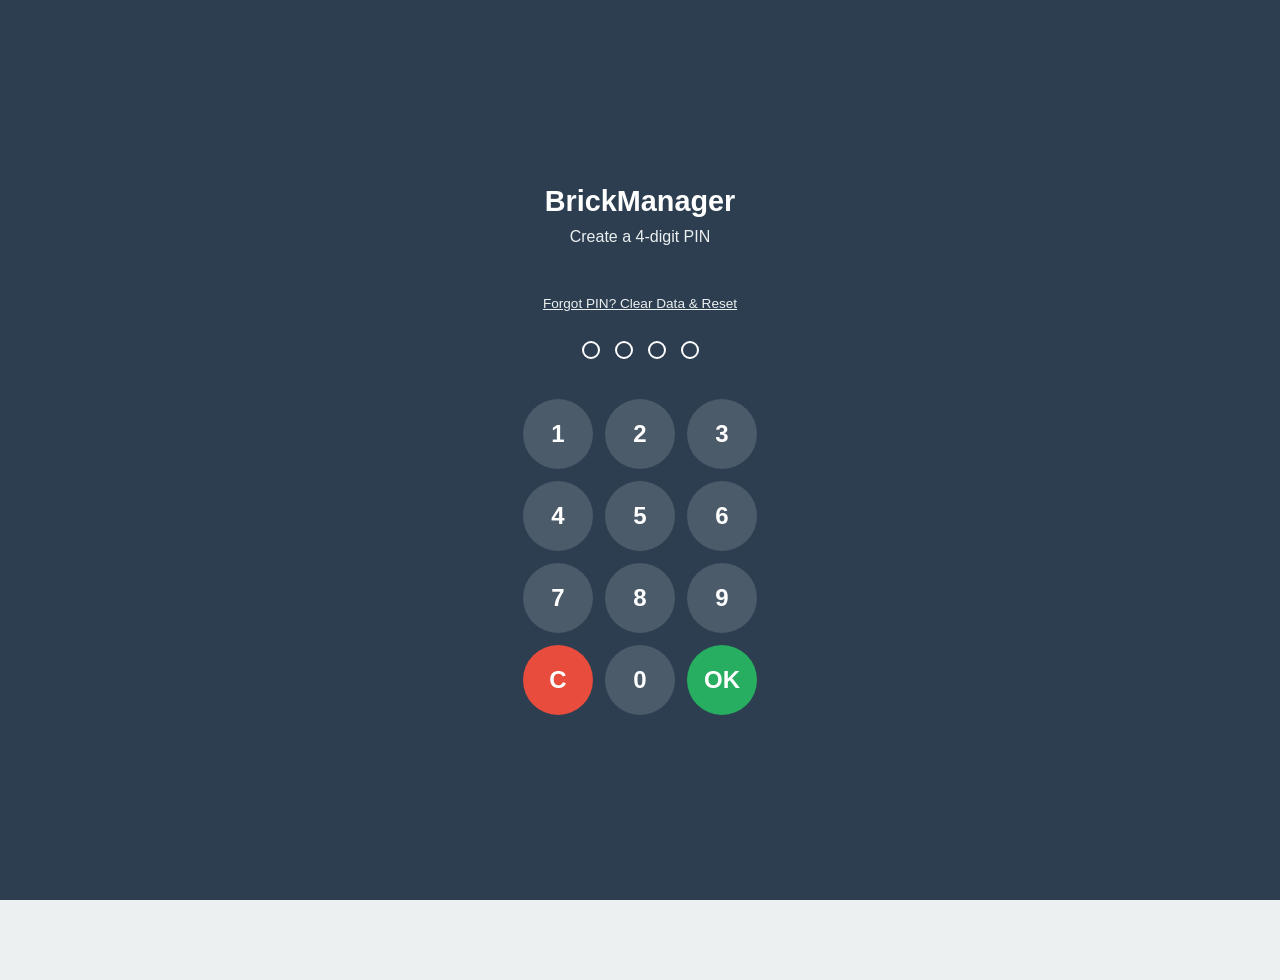
<file: index.html>
<!DOCTYPE html>
<html lang="en">
<head>
    <meta charset="UTF-8">
    <meta name="viewport" content="width=device-width, initial-scale=1.0">
    <title>BrickManager - Admin</title>
    <link rel="stylesheet" href="css/style.css">
    <link rel="manifest" href="manifest.json">
    <meta name="theme-color" content="#2c3e50">
    <meta name="apple-mobile-web-app-capable" content="yes">
</head>
<body>
    <div id="app">
        <!-- PIN Screen -->
        <div id="pin-screen" class="screen active">
            <div class="pin-container">
                <h1>BrickManager</h1>
                <p id="pin-message">Enter your PIN</p>
                <p class="forgot-pin" onclick="resetApp()">Forgot PIN? Clear Data & Reset</p>
                <div class="pin-dots">
                    <span class="dot"></span>
                    <span class="dot"></span>
                    <span class="dot"></span>
                    <span class="dot"></span>
                </div>
                <div class="pin-keypad">
                    <button class="key" onclick="handlePINKey('1')">1</button>
                    <button class="key" onclick="handlePINKey('2')">2</button>
                    <button class="key" onclick="handlePINKey('3')">3</button>
                    <button class="key" onclick="handlePINKey('4')">4</button>
                    <button class="key" onclick="handlePINKey('5')">5</button>
                    <button class="key" onclick="handlePINKey('6')">6</button>
                    <button class="key" onclick="handlePINKey('7')">7</button>
                    <button class="key" onclick="handlePINKey('8')">8</button>
                    <button class="key" onclick="handlePINKey('9')">9</button>
                    <button class="key clear" onclick="handlePINKey('clear')">C</button>
                    <button class="key" onclick="handlePINKey('0')">0</button>
                    <button class="key enter" onclick="handlePINKey('enter')">OK</button>
                </div>
            </div>
        </div>

        <!-- Main Dashboard -->
        <div id="dashboard-screen" class="screen">
            <header>
                <h1>BrickManager</h1>
                <button class="menu-btn" onclick="toggleMenu()">☰</button>
            </header>
            <div class="menu-dropdown" id="menu-dropdown">
                <button onclick="showSettings()">⚙️ Settings</button>
                <button onclick="exportData()">💾 Export Data</button>
                <button onclick="logout()">🚪 Logout</button>
            </div>

            <div class="dashboard-grid">
                <div class="stat-card" onclick="showAttendance()">
                    <h3>Workers Present</h3>
                    <p class="stat-number" id="workers-present">0</p>
                </div>
                <div class="stat-card" onclick="showCustomersDelivery()">
                    <h3>Pending Deliveries</h3>
                    <p class="stat-number" id="pending-deliveries">0</p>
                </div>
                <div class="stat-card" onclick="showCashReceived()">
                    <h3>Today's Cash</h3>
                    <p class="stat-number" id="cash-received">R0</p>
                </div>
                <div class="stat-card" onclick="showExpenses()">
                    <h3>Petty Cash</h3>
                    <p class="stat-number" id="petty-cash">R0</p>
                </div>
                <div class="stat-card" onclick="showBankBalance()">
                    <h3>Cash in Bank</h3>
                    <p class="stat-number" id="cash-in-bank">R0</p>
                </div>
            </div>
            
            <div class="pay-date-section">
                <label>Pay Day:</label>
                <input type="number" id="pay-date" min="1" max="31" value="25" style="width:60px;margin:0" onchange="updatePayDate()">
            </div>

            <div class="quick-actions">
                <h2>Quick Actions</h2>
                <div class="actions-grid">
                    <button class="action-btn" onclick="showAddWorker()">+ Worker</button>
                    <button class="action-btn" onclick="showAddCustomer()">+ Customer</button>
                    <button class="action-btn" onclick="showAttendance()">📅 Attendance</button>
                    <button class="action-btn" onclick="showExpenses()">💰 Expense</button>
                    <button class="action-btn" onclick="showReports()">📊 Reports</button>
                    <button class="action-btn" onclick="showCustomers()">👥 Customers</button>
                </div>
            </div>
        </div>

        <!-- Workers Screen -->
        <div id="workers-screen" class="screen">
            <header>
                <button class="back-btn" onclick="showDashboard()">← Back</button>
                <h1>Workers</h1>
                <button class="add-btn" onclick="showAddWorker()">+ Add</button>
            </header>
            <div class="content">
                <button class="secondary-btn" style="margin-bottom:15px" onclick="showAttendance()">View/Edit Attendance</button>
                <div id="workers-list" class="list"></div>
            </div>
        </div>

        <!-- Add/Edit Worker Modal -->
        <div id="worker-modal" class="modal">
            <div class="modal-content">
                <h2 id="worker-modal-title">Add Worker</h2>
                <input type="hidden" id="worker-id">
                <input type="text" id="worker-name" placeholder="Worker Name">
                <input type="text" id="worker-role" placeholder="Role (e.g., Mason, Driver)">
                <div class="modal-actions">
                    <button class="secondary-btn" onclick="closeModal('worker-modal')">Cancel</button>
                    <button class="primary-btn" onclick="saveWorker()">Save</button>
                </div>
            </div>
        </div>

        <!-- Attendance Screen -->
        <div id="attendance-screen" class="screen">
            <header>
                <button class="back-btn" onclick="showDashboard()">← Back</button>
                <h1>Attendance</h1>
            </header>
            <div class="content">
                <input type="date" id="attendance-date" onchange="loadAttendance()">
                <div id="attendance-list" class="list"></div>
                <button class="primary-btn full-width" onclick="saveAllAttendance()">Save Attendance</button>
            </div>
        </div>

        <!-- Customers Screen -->
        <div id="customers-screen" class="screen">
            <header>
                <button class="back-btn" onclick="showDashboard()">← Back</button>
                <h1>Customers</h1>
                <button class="add-btn" onclick="showAddCustomer()">+ Add</button>
            </header>
            <div class="content">
                <div class="search-section">
                    <input type="text" id="customer-search" placeholder="Search by name, date, or address..." oninput="loadCustomers()">
                    <select id="customer-filter" onchange="filterCustomers()">
                        <option value="all">All Customers</option>
                        <option value="delivery">Delivery Pending</option>
                        <option value="delivered">Delivery Done</option>
                    </select>
                </div>
                <div id="customers-list" class="list"></div>
            </div>
        </div>

        <!-- Add/Edit Customer Modal -->
        <div id="customer-modal" class="modal">
            <div class="modal-content">
                <h2 id="customer-modal-title">Add Customer</h2>
                <input type="hidden" id="customer-id">
                <input type="text" id="customer-name" placeholder="Customer Name">
                <select id="customer-product">
                    <option value="">Select Product</option>
                    <option value="Bricks">Bricks</option>
                    <option value="Fine Sand">Fine Sand</option>
                    <option value="Rough Sand">Rough Sand</option>
                    <option value="Quarry">Quarry</option>
                    <option value="TLB for Hire">TLB for Hire</option>
                </select>
                <input type="date" id="customer-payment-date" placeholder="Payment Date">
                <input type="number" id="customer-amount" placeholder="Amount">
                <div class="checkbox-group">
                    <label>
                        <input type="checkbox" id="customer-delivery" onchange="toggleDeliveryAddress()">
                        Needs Delivery
                    </label>
                </div>
                <input type="text" id="customer-address" placeholder="Delivery Address" style="display:none;">
                <div class="modal-actions">
                    <button class="secondary-btn" onclick="closeModal('customer-modal')">Cancel</button>
                    <button class="primary-btn" onclick="saveCustomer()">Save</button>
                </div>
            </div>
        </div>

        <!-- Expenses Screen -->
        <div id="expenses-screen" class="screen">
            <header>
                <button class="back-btn" onclick="showDashboard()">← Back</button>
                <h1>Petty Cash</h1>
                <button class="add-btn" onclick="showAddExpense()">+ Add</button>
            </header>
            <div class="content">
                <div class="balance-card">
                    <h3>Current Balance</h3>
                    <p class="balance-amount" id="expense-balance">$0</p>
                </div>
                <div id="expenses-list" class="list"></div>
            </div>
        </div>

        <!-- Add Expense Modal -->
        <div id="expense-modal" class="modal">
            <div class="modal-content">
                <h2>Record Expense</h2>
                <input type="text" id="expense-desc" placeholder="Description">
                <input type="number" id="expense-amount" placeholder="Amount">
                <input type="date" id="expense-date">
                <div class="modal-actions">
                    <button class="secondary-btn" onclick="closeModal('expense-modal')">Cancel</button>
                    <button class="primary-btn" onclick="saveExpense()">Save</button>
                </div>
            </div>
        </div>

        <!-- Reports Screen -->
        <div id="reports-screen" class="screen">
            <header>
                <button class="back-btn" onclick="showDashboard()">← Back</button>
                <h1>Reports</h1>
            </header>
            <div class="content">
                <div class="report-section">
                    <h3>Today's Cash Received</h3>
                    <p class="report-amount" id="today-sales">R0</p>
                </div>
                <div class="report-section">
                    <h3>Weekly Total Sales</h3>
                    <p class="report-amount" id="weekly-sales">R0</p>
                </div>
                <div class="report-section">
                    <h3>Monthly Total Sales</h3>
                    <p class="report-amount" id="monthly-sales">R0</p>
                </div>
                <div class="report-section">
                    <h3>Weekly Expenses</h3>
                    <p class="report-amount" id="weekly-expenses">R0</p>
                </div>
                <div class="report-section">
                    <h3>Monthly Expenses</h3>
                    <p class="report-amount" id="monthly-expenses">R0</p>
                </div>
                <div class="report-section">
                    <h3>Cash in Bank</h3>
                    <p class="report-amount" id="bank-balance">R0</p>
                </div>
                <div class="report-section summary">
                    <h3>Monthly Profit</h3>
                    <p class="report-amount" id="monthly-profit">R0</p>
                </div>
                <button class="primary-btn full-width" onclick="generateReports()">🔄 Refresh Reports</button>
            </div>
        </div>

        <!-- Settings Screen -->
        <div id="settings-screen" class="screen">
            <header>
                <button class="back-btn" onclick="showDashboard()">← Back</button>
                <h1>Settings</h1>
            </header>
            <div class="content">
                <button class="setting-btn" onclick="changePIN()">🔐 Change PIN</button>
                <button class="setting-btn" onclick="exportData()">💾 Export Data</button>
                <button class="setting-btn danger" onclick="resetApp()">🗑️ Clear All Data</button>
            </div>
        </div>

        <!-- Change PIN Modal -->
        <div id="pin-change-modal" class="modal">
            <div class="modal-content">
                <h2>Change PIN</h2>
                <input type="password" id="new-pin-1" placeholder="Enter new 4-digit PIN" maxlength="4">
                <input type="password" id="new-pin-2" placeholder="Confirm new PIN" maxlength="4">
                <div class="modal-actions">
                    <button class="secondary-btn" onclick="closeModal('pin-change-modal')">Cancel</button>
                    <button class="primary-btn" onclick="saveNewPIN()">Save</button>
                </div>
            </div>
        </div>
    </div>

    <script src="js/db.js"></script>
    <script src="js/app.js"></script>
    <script>
        if ('serviceWorker' in navigator) {
            navigator.serviceWorker.register('sw.js');
        }
    </script>
</body>
</html>
</file>
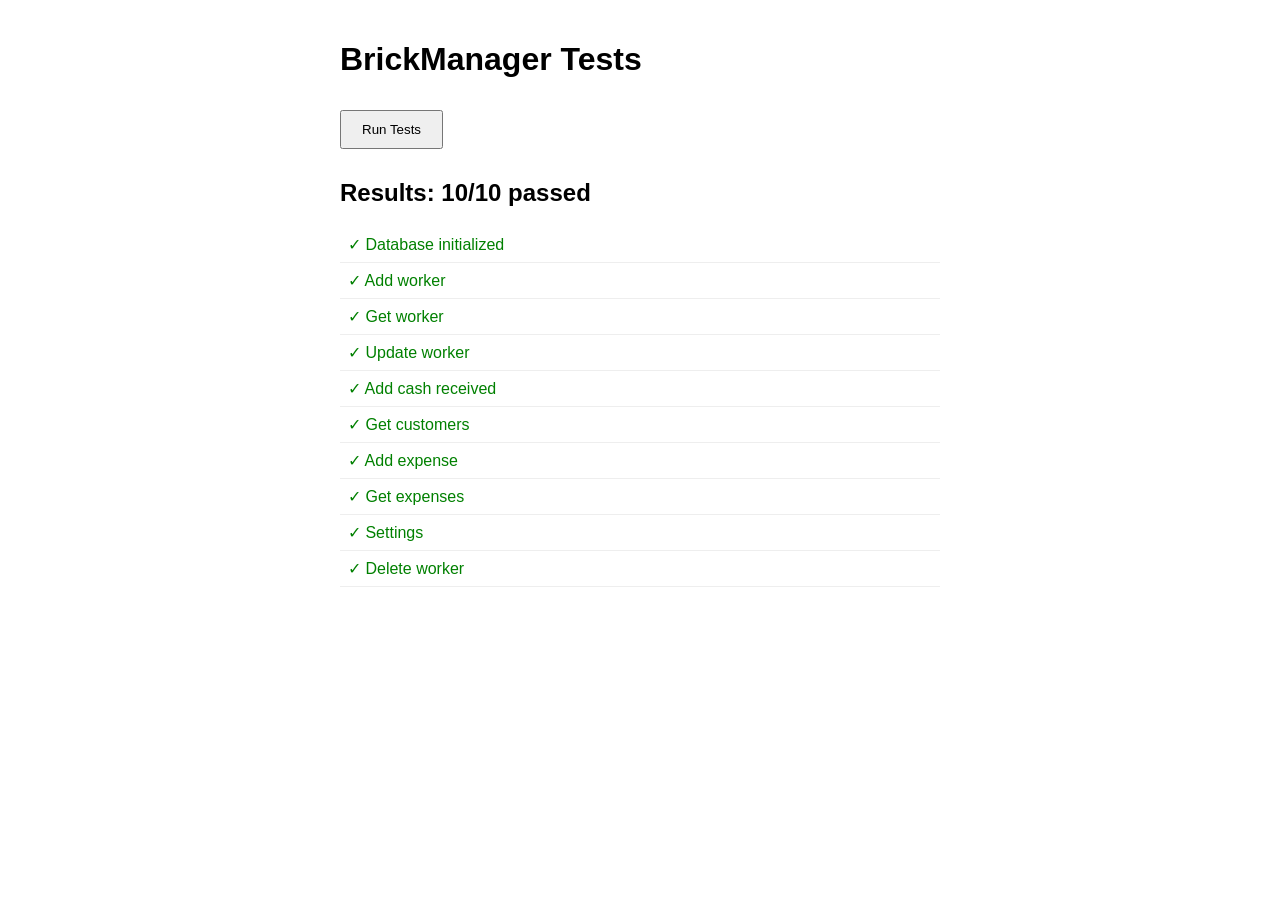
<file: test.html>
<!DOCTYPE html>
<html>
<head><title>BrickManager Tests</title>
<style>body{font-family:sans-serif;padding:20px;max-width:600px;margin:0 auto}.pass{color:green}.fail{color:red}li{padding:8px;border-bottom:1px solid #eee}</style>
</head>
<body>
<h1>BrickManager Tests</h1>
<button onclick="runTests()" style="padding:10px 20px;margin:10px 0;">Run Tests</button>
<div id="results"></div>
<script src="js/db.js"></script>
<script>
const results = [];
function test(name,fn){try{fn();results.push({name,passed:true})}catch(e){results.push({name,passed:false,error:e.message})}}
function assertEqual(a,e,msg){if(a!==e)throw new Error(msg||'Expected '+e+', got '+a)}
function assertTrue(v,msg){if(!v)throw new Error(msg||'Expected true')}

async function runTests(){
results.length=0;document.getElementById('results').innerHTML='Running...';
await initDB();

test('Database initialized',()=>{assertTrue(db!==null)});

let wid;test('Add worker',async()=>{wid=await addWorker({name:'John',role:'Mason'});assertTrue(wid>0)});
test('Get worker',async()=>{const w=await getWorker(wid);assertEqual(w.name,'John')});
test('Update worker',async()=>{await updateWorker({id:wid,name:'John',role:'Foreman'});const w=await getWorker(wid);assertEqual(w.role,'Foreman')});

let cid;test('Add cash received',async()=>{cid=await addCustomer({name:'Test',amount:500,date:'2026-08-07'});assertTrue(cid>0)});
test('Get customers',async()=>{const c=await getCustomers();assertTrue(c.length>0)});

let eid;test('Add expense',async()=>{eid=await addExpense({description:'Test',amount:100,date:'2026-08-07'});assertTrue(eid>0)});
test('Get expenses',async()=>{const e=await getExpenses();assertTrue(e.length>0)});

test('Settings',async()=>{await setSetting('test','val');const v=await getSetting('test');assertEqual(v,'val')});

test('Delete worker',async()=>{await deleteWorker(wid);const w=await getWorker(wid);assertTrue(w===undefined)});

const passed=results.filter(r=>r.passed).length;
document.getElementById('results').innerHTML=`<h2>Results: ${passed}/${results.length} passed</h2><ul style="list-style:none;padding:0;">${results.map(r=>`<li class="${r.passed?'pass':'fail'}">${r.passed?'✓':'✗'} ${r.name}${!r.passed?'<br><small>'+r.error+'</small>':''}</li>`).join('')}</ul>`;
}
window.onload=runTests;
</script>
</body>
</html>
</file>
<file: css/style.css>
:root {
    --primary: #2c3e50;
    --secondary: #3498db;
    --success: #27ae60;
    --danger: #e74c3c;
    --warning: #f39c12;
    --light: #ecf0f1;
    --dark: #2c3e50;
    --white: #ffffff;
    --gray: #95a5a6;
}

table {
    width: 100%;
    border-collapse: collapse;
    margin-top: 10px;
}

table th {
    background: #2c3e50;
    color: white;
    padding: 12px 8px;
    text-align: left;
    font-size: 0.85rem;
}

table td {
    padding: 12px 8px;
    border-bottom: 1px solid #eee;
    font-size: 0.9rem;
}

table tr:nth-child(even) {
    background: #f9f9f9;
}

table .present-row {
    background: #d4edda !important;
}

table .absent-row {
    background: #f8d7da !important;
}

.search-section input {
    width: 100%;
    padding: 14px;
    border: 1px solid #ddd;
    border-radius: 8px;
    font-size: 1rem;
}

* {
    margin: 0;
    padding: 0;
    box-sizing: border-box;
    font-family: -apple-system, BlinkMacSystemFont, 'Segoe UI', Roboto, sans-serif;
}

body {
    background: var(--light);
    min-height: 100vh;
    overflow-x: hidden;
}

.screen {
    display: none;
    min-height: 100vh;
    padding-bottom: 80px;
}

.screen.active {
    display: block;
}

header {
    background: var(--primary);
    color: var(--white);
    padding: 15px;
    display: flex;
    justify-content: space-between;
    align-items: center;
    position: sticky;
    top: 0;
    z-index: 100;
}

header h1 {
    font-size: 1.2rem;
    font-weight: 600;
}

header .back-btn,
header .add-btn {
    background: none;
    border: none;
    color: var(--white);
    font-size: 1rem;
    cursor: pointer;
}

.menu-btn {
    background: none;
    border: none;
    color: var(--white);
    font-size: 1.5rem;
    cursor: pointer;
}

.menu-dropdown {
    display: none;
    position: absolute;
    top: 60px;
    right: 10px;
    background: var(--white);
    border-radius: 8px;
    box-shadow: 0 4px 12px rgba(0,0,0,0.15);
    z-index: 200;
}

.menu-dropdown.show {
    display: block;
}

.menu-dropdown button {
    display: block;
    width: 100%;
    padding: 12px 20px;
    border: none;
    background: none;
    text-align: left;
    cursor: pointer;
    font-size: 0.95rem;
}

.menu-dropdown button:hover {
    background: var(--light);
}

/* PIN Screen */
.pin-container {
    display: flex;
    flex-direction: column;
    align-items: center;
    justify-content: center;
    min-height: 100vh;
    padding: 20px;
    background: linear-gradient(135deg, var(--primary), var(--dark));
}

.pin-container h1 {
    color: var(--white);
    margin-bottom: 10px;
    font-size: 1.8rem;
}

.pin-container p {
    color: var(--light);
    margin-bottom: 30px;
}

.pin-dots {
    display: flex;
    gap: 15px;
    margin-bottom: 40px;
}

.pin-dots .dot {
    width: 18px;
    height: 18px;
    border-radius: 50%;
    border: 2px solid var(--white);
    transition: all 0.2s;
}

.pin-dots .dot.filled {
    background: var(--white);
}

.forgot-pin {
    color: var(--light);
    font-size: 0.85rem;
    margin-top: 20px;
    cursor: pointer;
    text-decoration: underline;
}

.forgot-pin:hover {
    color: var(--white);
}

.pin-keypad {
    display: grid;
    grid-template-columns: repeat(3, 1fr);
    gap: 12px;
    max-width: 280px;
}

.pin-keypad .key {
    width: 70px;
    height: 70px;
    border-radius: 50%;
    border: none;
    background: rgba(255,255,255,0.15);
    color: var(--white);
    font-size: 1.5rem;
    font-weight: 600;
    cursor: pointer;
    transition: all 0.15s;
}

.pin-keypad .key:active {
    transform: scale(0.95);
    background: rgba(255,255,255,0.25);
}

.pin-keypad .key.clear {
    background: var(--danger);
}

.pin-keypad .key.enter {
    background: var(--success);
}

/* Dashboard */
.dashboard-grid {
    display: grid;
    grid-template-columns: repeat(2, 1fr);
    gap: 15px;
    padding: 15px;
}

.stat-card {
    background: var(--white);
    border-radius: 12px;
    padding: 20px;
    text-align: center;
    box-shadow: 0 2px 8px rgba(0,0,0,0.08);
}

.stat-card h3 {
    font-size: 0.8rem;
    color: var(--gray);
    font-weight: 500;
    margin-bottom: 8px;
}

.stat-number {
    font-size: 1.8rem;
    font-weight: 700;
    color: var(--primary);
}

.quick-actions {
    padding: 15px;
}

.quick-actions h2 {
    font-size: 1.1rem;
    color: var(--dark);
    margin-bottom: 15px;
}

.actions-grid {
    display: grid;
    grid-template-columns: repeat(3, 1fr);
    gap: 12px;
}

.action-btn {
    padding: 15px 10px;
    border: none;
    border-radius: 12px;
    background: var(--white);
    color: var(--primary);
    font-size: 0.85rem;
    font-weight: 600;
    cursor: pointer;
    box-shadow: 0 2px 8px rgba(0,0,0,0.08);
    transition: all 0.15s;
}

.action-btn:active {
    transform: scale(0.97);
}

.action-btn:nth-child(1) { background: #e8f6f3; }
.action-btn:nth-child(2) { background: #fef9e7; }
.action-btn:nth-child(3) { background: #ebf5fb; }
.action-btn:nth-child(4) { content: '#fdebd0'; }
.action-btn:nth-child(5) { background: #f5eef8; }
.action-btn:nth-child(6) { background: #eafaf1; }

/* Content Areas */
.content {
    padding: 15px;
}

.pay-date-section {
    background: var(--white);
    border-radius: 12px;
    padding: 15px;
    margin-bottom: 20px;
    display: flex;
    flex-wrap: wrap;
    gap: 10px;
    align-items: center;
}

.pay-date-section label {
    font-weight: 500;
    color: var(--dark);
}

.pay-date-section select {
    padding: 8px 12px;
    border: 1px solid var(--light);
    border-radius: 8px;
    font-size: 1rem;
}

.search-section {
    display: flex;
    flex-direction: column;
    gap: 10px;
    margin-bottom: 15px;
}

.search-section input,
.search-section select {
    width: 100%;
    padding: 12px 15px;
    border: 1px solid var(--light);
    border-radius: 10px;
    font-size: 1rem;
}

/* Lists */
.list {
    display: flex;
    flex-direction: column;
    gap: 10px;
}

.list-item {
    background: var(--white);
    border-radius: 12px;
    padding: 15px;
    display: flex;
    justify-content: space-between;
    align-items: center;
    box-shadow: 0 2px 6px rgba(0,0,0,0.06);
}

.list-item-info {
    flex: 1;
}

.list-item-info h4 {
    font-size: 1rem;
    color: var(--dark);
    margin-bottom: 4px;
}

.list-item-info p {
    font-size: 0.85rem;
    color: var(--gray);
}

.list-item-actions {
    display: flex;
    gap: 8px;
}

.list-item-actions button {
    padding: 8px 12px;
    border: none;
    border-radius: 8px;
    cursor: pointer;
    font-size: 0.85rem;
}

.list-item-actions .edit-btn {
    background: var(--secondary);
    color: var(--white);
}

.list-item-actions .delete-btn {
    background: var(--danger);
    color: var(--white);
}

.list-item-actions .deliver-btn {
    background: var(--success);
    color: var(--white);
}

.list-item-actions .present-btn {
    background: var(--success);
    color: var(--white);
}

.list-item-actions .absent-btn {
    background: var(--danger);
    color: var(--white);
}

/* Customer specific */
.customer-product {
    display: inline-block;
    padding: 4px 10px;
    border-radius: 20px;
    font-size: 0.75rem;
    font-weight: 600;
    margin-right: 8px;
}

.product-bricks { background: #e8f6f3; color: #16a085; }
.product-fine-sand { background: #fef9e7; color: #f39c12; }
.product-rough-sand { background: #fdebd0; color: #d35400; }
.product-quarry { background: #ebedef; color: #7f8c8d; }
.product-tlb { background: #e8daef; color: #8e44ad; }

.delivery-badge {
    display: inline-block;
    padding: 4px 10px;
    border-radius: 20px;
    font-size: 0.75rem;
    font-weight: 600;
}

.delivery-pending { background: #fef3cd; color: #856404; }
.delivery-delivered { background: #d4edda; color: #155724; }

/* Buttons */
.primary-btn {
    padding: 12px 24px;
    background: var(--primary);
    color: var(--white);
    border: none;
    border-radius: 10px;
    font-size: 1rem;
    font-weight: 600;
    cursor: pointer;
}

.secondary-btn {
    padding: 12px 24px;
    background: var(--light);
    color: var(--dark);
    border: none;
    border-radius: 10px;
    font-size: 1rem;
    font-weight: 600;
    cursor: pointer;
}

.full-width {
    width: 100%;
    margin-top: 15px;
}

/* Modal */
.modal {
    display: none;
    position: fixed;
    top: 0;
    left: 0;
    width: 100%;
    height: 100%;
    background: rgba(0,0,0,0.5);
    z-index: 1000;
    align-items: center;
    justify-content: center;
    padding: 20px;
}

.modal.show {
    display: flex;
}

.modal-content {
    background: var(--white);
    border-radius: 16px;
    padding: 25px;
    width: 100%;
    max-width: 400px;
}

.modal-content h2 {
    margin-bottom: 20px;
    color: var(--dark);
}

.modal-content input,
.modal-content select {
    width: 100%;
    padding: 12px 15px;
    margin-bottom: 15px;
    border: 1px solid var(--light);
    border-radius: 10px;
    font-size: 1rem;
}

.modal-actions {
    display: flex;
    gap: 10px;
    justify-content: flex-end;
}

.checkbox-group {
    margin-bottom: 15px;
}

.checkbox-group label {
    display: flex;
    align-items: center;
    gap: 10px;
    cursor: pointer;
}

.checkbox-group input[type="checkbox"] {
    width: 20px;
    height: 20px;
}

/* Balance Card */
.balance-card {
    background: linear-gradient(135deg, var(--primary), var(--dark));
    color: var(--white);
    border-radius: 16px;
    padding: 25px;
    text-align: center;
    margin-bottom: 20px;
}

.balance-card h3 {
    font-size: 0.9rem;
    opacity: 0.9;
    margin-bottom: 10px;
}

.balance-amount {
    font-size: 2.5rem;
    font-weight: 700;
}

/* Reports */
.report-section {
    background: var(--white);
    border-radius: 12px;
    padding: 20px;
    margin-bottom: 15px;
    display: flex;
    justify-content: space-between;
    align-items: center;
}

.report-section h3 {
    font-size: 0.95rem;
    color: var(--gray);
}

.report-amount {
    font-size: 1.5rem;
    font-weight: 700;
    color: var(--primary);
}

.report-section.summary {
    background: linear-gradient(135deg, var(--secondary), var(--primary));
}

.report-section.summary h3,
.report-section.summary .report-amount {
    color: var(--white);
}

/* Settings */
.setting-btn {
    width: 100%;
    padding: 18px 20px;
    background: var(--white);
    border: none;
    border-radius: 12px;
    text-align: left;
    font-size: 1rem;
    cursor: pointer;
    margin-bottom: 12px;
    box-shadow: 0 2px 6px rgba(0,0,0,0.06);
}

.setting-btn.danger {
    color: var(--danger);
}

/* Date Input */
input[type="date"],
input[type="number"],
input[type="text"],
input[type="password"] {
    width: 100%;
    padding: 12px 15px;
    margin-bottom: 15px;
    border: 1px solid var(--light);
    border-radius: 10px;
    font-size: 1rem;
}

input:focus,
select:focus {
    outline: 2px solid var(--secondary);
    border-color: var(--secondary);
}

/* Responsive */
@media (min-width: 600px) {
    .dashboard-grid {
        grid-template-columns: repeat(4, 1fr);
    }
    
    .actions-grid {
        grid-template-columns: repeat(6, 1fr);
    }
}
</file>
